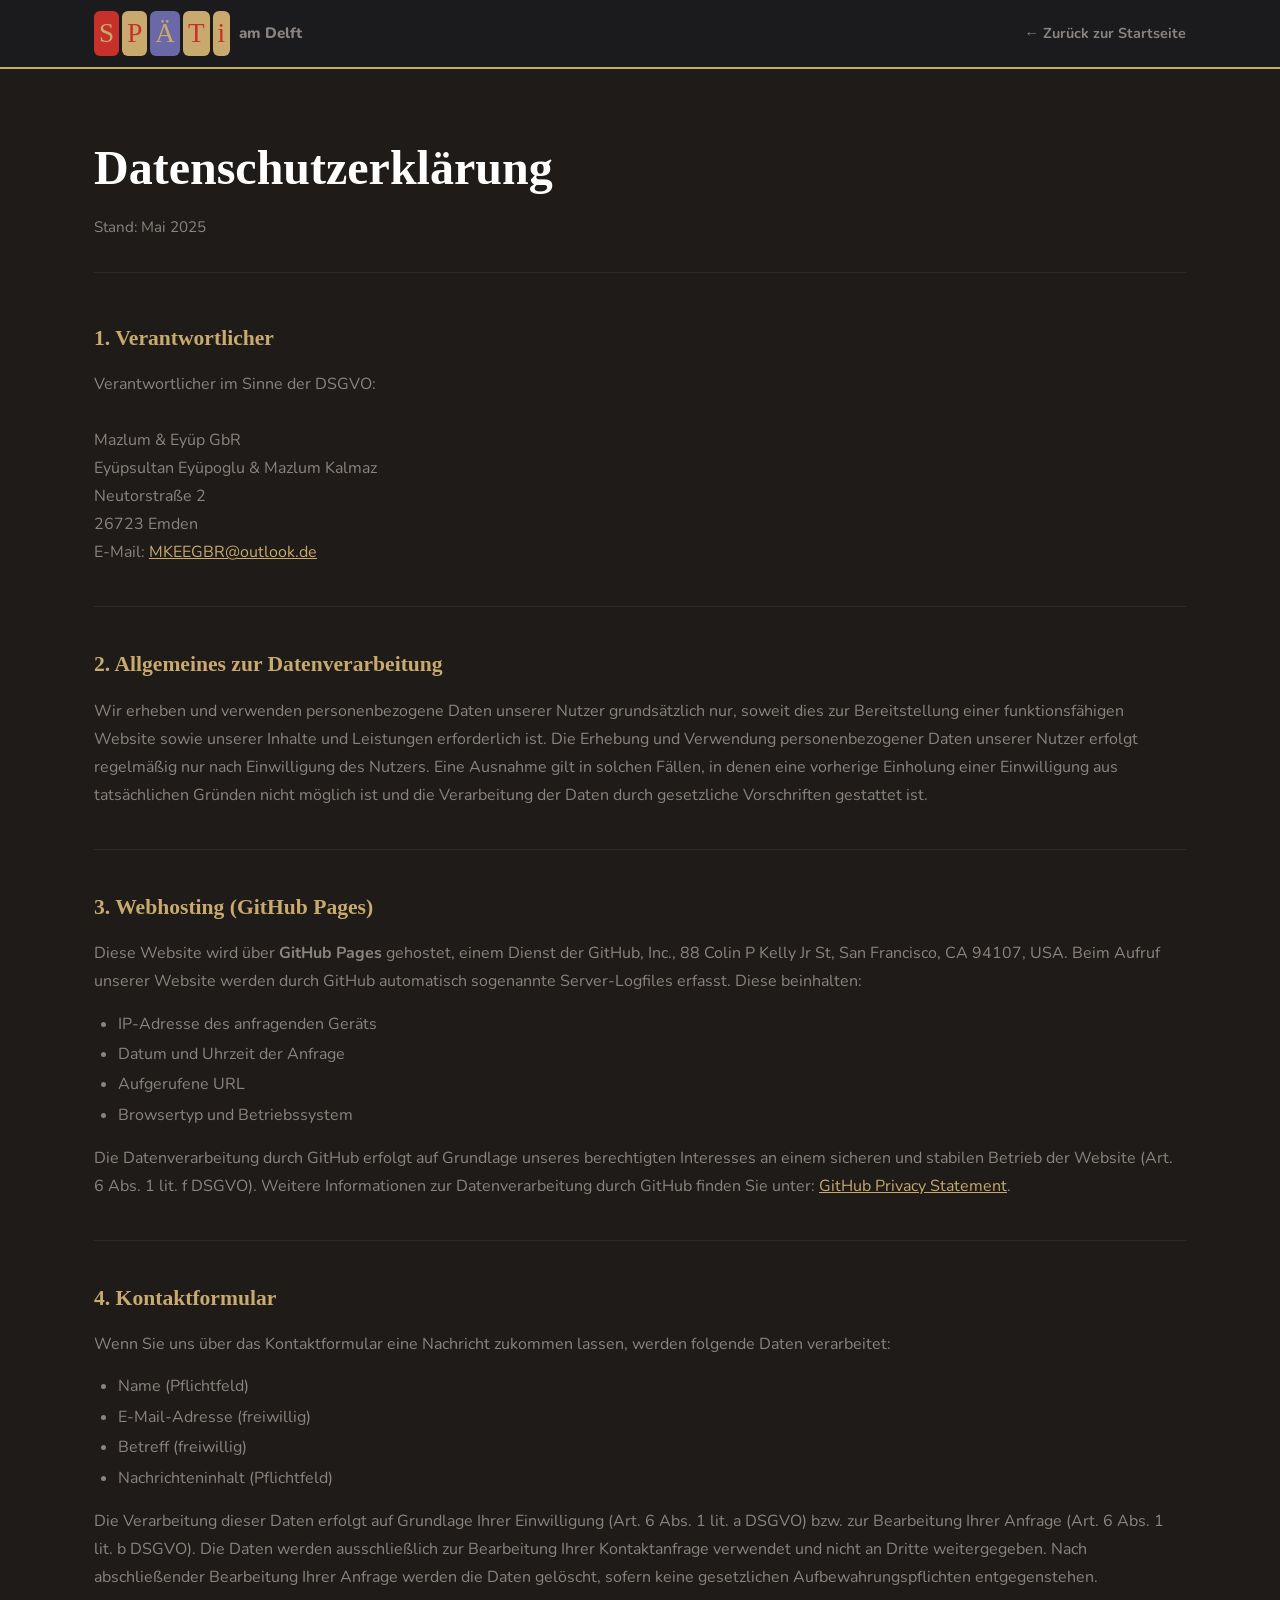
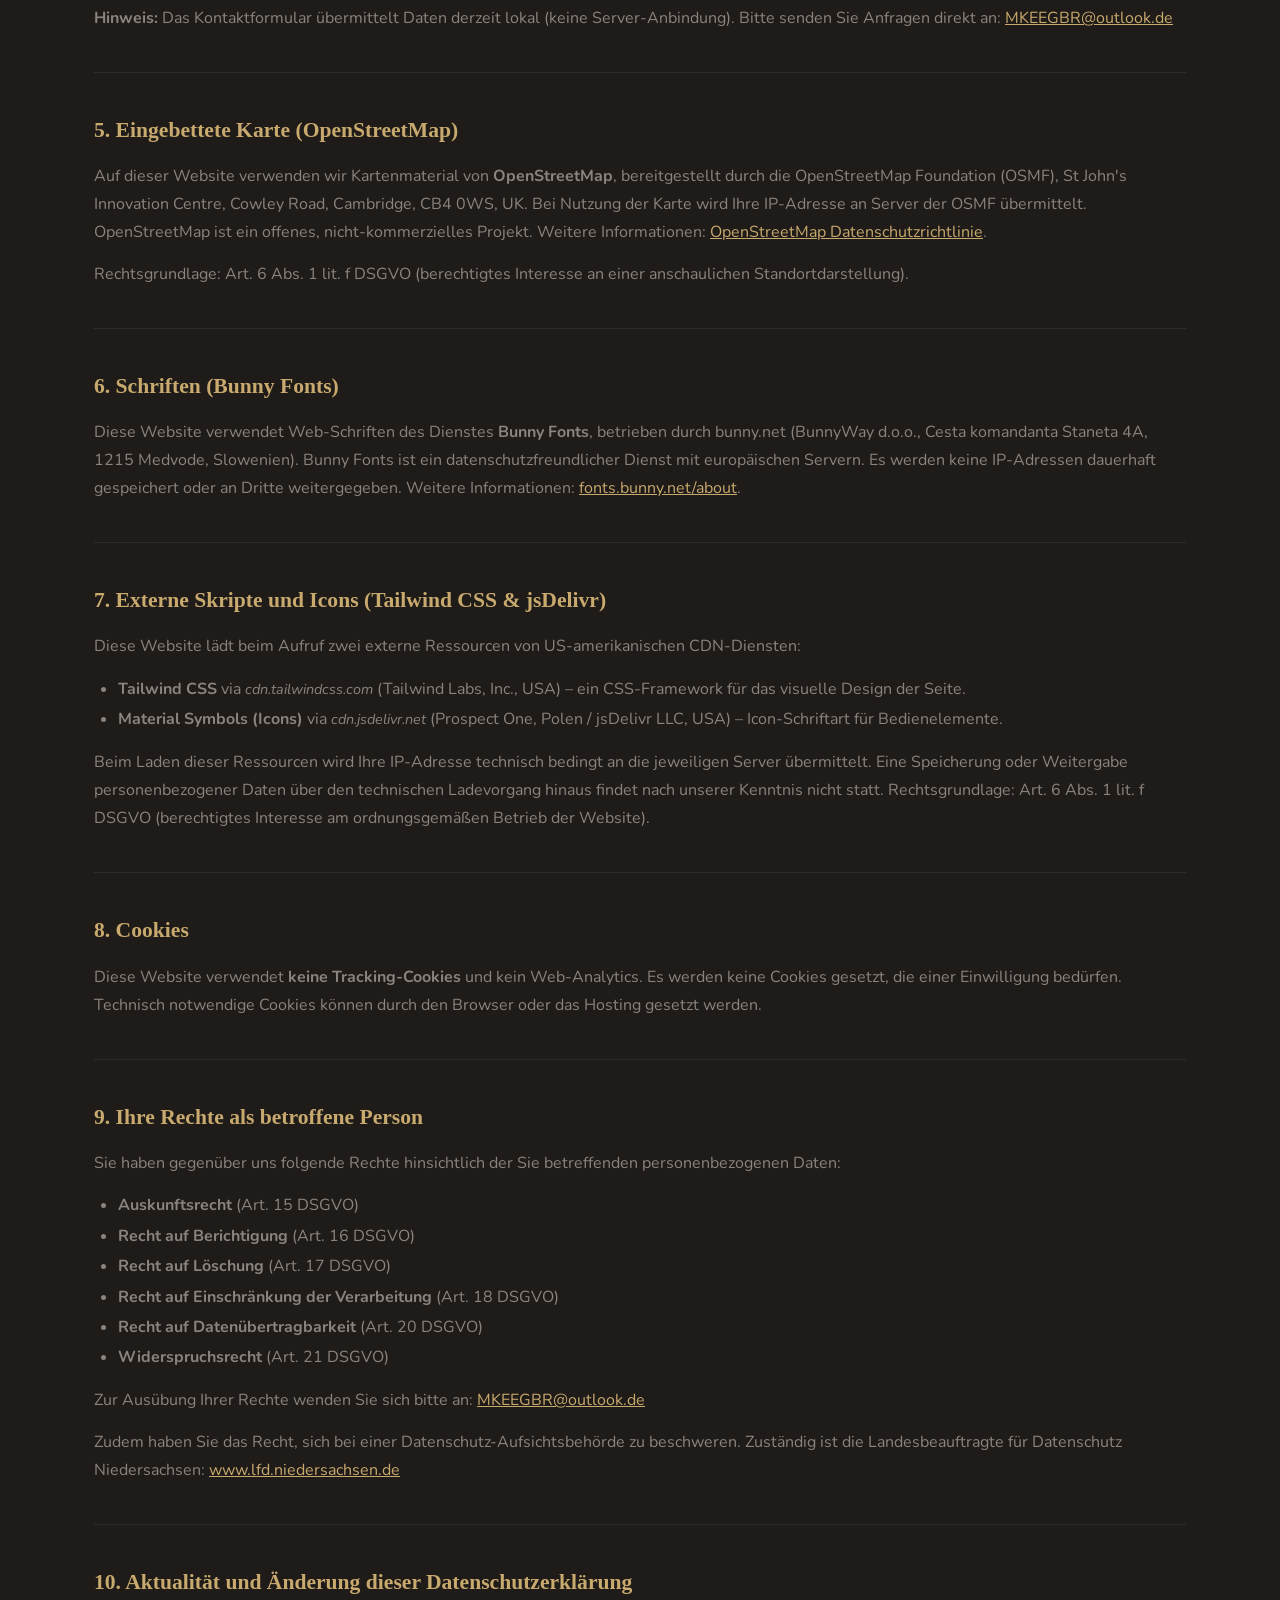
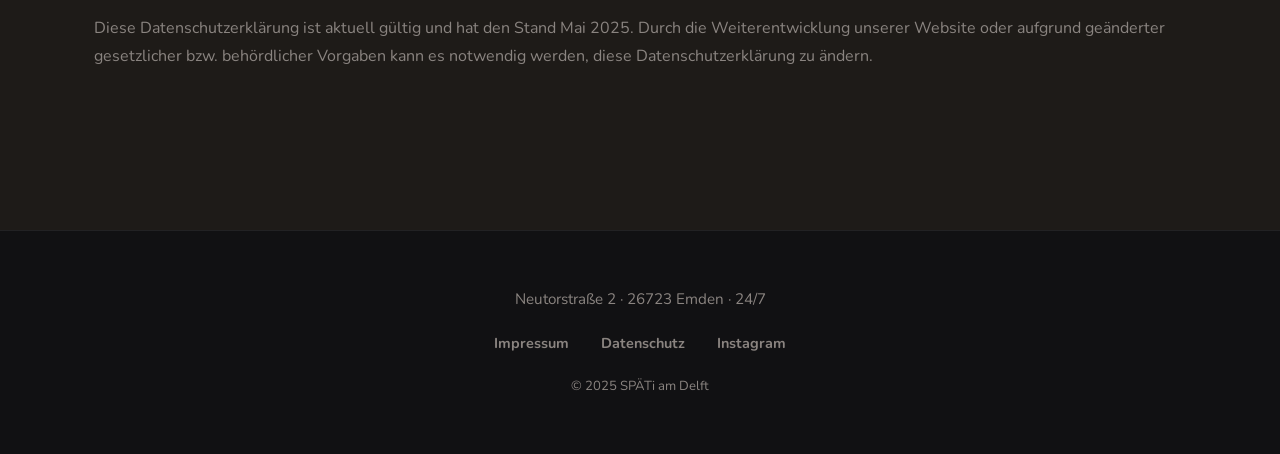
<file: datenschutz.html>
<!DOCTYPE html>
<html lang="de">
<head>
  <meta charset="UTF-8">
  <meta name="viewport" content="width=device-width, initial-scale=1.0">
  <title>Datenschutzerklärung – SPÄTi am Delft</title>
  <meta name="robots" content="noindex, follow">
  <link rel="preconnect" href="https://fonts.bunny.net">
  <link href="https://fonts.bunny.net/css?family=playfair-display:700,900|fredoka-one:400|nunito:400,600,700,800,900&display=swap" rel="stylesheet">
  <link rel="stylesheet" href="style.css">
  <link rel="stylesheet" href="legal.css">
</head>
<body>

  <nav id="navbar">
    <div class="nav-container">
      <a href="index.html" class="nav-logo">
        <span class="logo-s">S</span><span class="logo-p">P</span><span class="logo-ae">Ä</span><span class="logo-t">T</span><span class="logo-i">i</span>
        <span class="logo-delft">am Delft</span>
      </a>
      <a href="index.html" class="btn-back">← Zurück zur Startseite</a>
    </div>
  </nav>

  <main class="legal-page">
    <div class="container">
      <h1>Datenschutzerklärung</h1>
      <p class="legal-intro">Stand: Mai 2025</p>

      <section class="legal-section">
        <h2>1. Verantwortlicher</h2>
        <p>
          Verantwortlicher im Sinne der DSGVO:<br><br>
          Mazlum &amp; Eyüp GbR<br>
          Eyüpsultan Eyüpoglu &amp; Mazlum Kalmaz<br>
          Neutorstraße 2<br>
          26723 Emden<br>
          E-Mail: <a href="mailto:MKEEGBR@outlook.de">MKEEGBR@outlook.de</a>
        </p>
      </section>

      <section class="legal-section">
        <h2>2. Allgemeines zur Datenverarbeitung</h2>
        <p>
          Wir erheben und verwenden personenbezogene Daten unserer Nutzer grundsätzlich nur, soweit dies
          zur Bereitstellung einer funktionsfähigen Website sowie unserer Inhalte und Leistungen erforderlich ist.
          Die Erhebung und Verwendung personenbezogener Daten unserer Nutzer erfolgt regelmäßig nur nach
          Einwilligung des Nutzers. Eine Ausnahme gilt in solchen Fällen, in denen eine vorherige Einholung
          einer Einwilligung aus tatsächlichen Gründen nicht möglich ist und die Verarbeitung der Daten durch
          gesetzliche Vorschriften gestattet ist.
        </p>
      </section>

      <section class="legal-section">
        <h2>3. Webhosting (GitHub Pages)</h2>
        <p>
          Diese Website wird über <strong>GitHub Pages</strong> gehostet, einem Dienst der GitHub, Inc., 88 Colin P Kelly Jr St,
          San Francisco, CA 94107, USA. Beim Aufruf unserer Website werden durch GitHub automatisch
          sogenannte Server-Logfiles erfasst. Diese beinhalten:
        </p>
        <ul>
          <li>IP-Adresse des anfragenden Geräts</li>
          <li>Datum und Uhrzeit der Anfrage</li>
          <li>Aufgerufene URL</li>
          <li>Browsertyp und Betriebssystem</li>
        </ul>
        <p>
          Die Datenverarbeitung durch GitHub erfolgt auf Grundlage unseres berechtigten Interesses an einem
          sicheren und stabilen Betrieb der Website (Art. 6 Abs. 1 lit. f DSGVO). Weitere Informationen zur
          Datenverarbeitung durch GitHub finden Sie unter:
          <a href="https://docs.github.com/en/site-policy/privacy-policies/github-general-privacy-statement" target="_blank" rel="noopener noreferrer">GitHub Privacy Statement</a>.
        </p>
      </section>

      <section class="legal-section">
        <h2>4. Kontaktformular</h2>
        <p>
          Wenn Sie uns über das Kontaktformular eine Nachricht zukommen lassen, werden folgende Daten
          verarbeitet:
        </p>
        <ul>
          <li>Name (Pflichtfeld)</li>
          <li>E-Mail-Adresse (freiwillig)</li>
          <li>Betreff (freiwillig)</li>
          <li>Nachrichteninhalt (Pflichtfeld)</li>
        </ul>
        <p>
          Die Verarbeitung dieser Daten erfolgt auf Grundlage Ihrer Einwilligung (Art. 6 Abs. 1 lit. a DSGVO)
          bzw. zur Bearbeitung Ihrer Anfrage (Art. 6 Abs. 1 lit. b DSGVO). Die Daten werden ausschließlich
          zur Bearbeitung Ihrer Kontaktanfrage verwendet und nicht an Dritte weitergegeben. Nach abschließender
          Bearbeitung Ihrer Anfrage werden die Daten gelöscht, sofern keine gesetzlichen
          Aufbewahrungspflichten entgegenstehen.
        </p>
        <p>
          <strong>Hinweis:</strong> Das Kontaktformular übermittelt Daten derzeit lokal (keine Server-Anbindung).
          Bitte senden Sie Anfragen direkt an:
          <a href="mailto:MKEEGBR@outlook.de">MKEEGBR@outlook.de</a>
        </p>
      </section>

      <section class="legal-section">
        <h2>5. Eingebettete Karte (OpenStreetMap)</h2>
        <p>
          Auf dieser Website verwenden wir Kartenmaterial von <strong>OpenStreetMap</strong>, bereitgestellt durch die
          OpenStreetMap Foundation (OSMF), St John's Innovation Centre, Cowley Road, Cambridge, CB4 0WS, UK.
          Bei Nutzung der Karte wird Ihre IP-Adresse an Server der OSMF übermittelt. OpenStreetMap ist ein
          offenes, nicht-kommerzielles Projekt. Weitere Informationen:
          <a href="https://wiki.osmfoundation.org/wiki/Privacy_Policy" target="_blank" rel="noopener noreferrer">OpenStreetMap Datenschutzrichtlinie</a>.
        </p>
        <p>
          Rechtsgrundlage: Art. 6 Abs. 1 lit. f DSGVO (berechtigtes Interesse an einer anschaulichen
          Standortdarstellung).
        </p>
      </section>

      <section class="legal-section">
        <h2>6. Schriften (Bunny Fonts)</h2>
        <p>
          Diese Website verwendet Web-Schriften des Dienstes <strong>Bunny Fonts</strong>, betrieben durch
          bunny.net (BunnyWay d.o.o., Cesta komandanta Staneta 4A, 1215 Medvode, Slowenien).
          Bunny Fonts ist ein datenschutzfreundlicher Dienst mit europäischen Servern. Es werden
          keine IP-Adressen dauerhaft gespeichert oder an Dritte weitergegeben.
          Weitere Informationen: <a href="https://fonts.bunny.net/about" target="_blank" rel="noopener noreferrer">fonts.bunny.net/about</a>.
        </p>
      </section>

      <section class="legal-section">
        <h2>7. Externe Skripte und Icons (Tailwind CSS &amp; jsDelivr)</h2>
        <p>
          Diese Website lädt beim Aufruf zwei externe Ressourcen von US-amerikanischen CDN-Diensten:
        </p>
        <ul>
          <li>
            <strong>Tailwind CSS</strong> via <em>cdn.tailwindcss.com</em> (Tailwind Labs, Inc., USA) –
            ein CSS-Framework für das visuelle Design der Seite.
          </li>
          <li>
            <strong>Material Symbols (Icons)</strong> via <em>cdn.jsdelivr.net</em> (Prospect One, Polen /
            jsDelivr LLC, USA) – Icon-Schriftart für Bedienelemente.
          </li>
        </ul>
        <p>
          Beim Laden dieser Ressourcen wird Ihre IP-Adresse technisch bedingt an die jeweiligen Server
          übermittelt. Eine Speicherung oder Weitergabe personenbezogener Daten über den technischen
          Ladevorgang hinaus findet nach unserer Kenntnis nicht statt. Rechtsgrundlage: Art. 6 Abs. 1
          lit. f DSGVO (berechtigtes Interesse am ordnungsgemäßen Betrieb der Website).
        </p>
      </section>

      <section class="legal-section">
        <h2>8. Cookies</h2>
        <p>
          Diese Website verwendet <strong>keine Tracking-Cookies</strong> und kein Web-Analytics. Es werden
          keine Cookies gesetzt, die einer Einwilligung bedürfen. Technisch notwendige Cookies können
          durch den Browser oder das Hosting gesetzt werden.
        </p>
      </section>

      <section class="legal-section">
        <h2>9. Ihre Rechte als betroffene Person</h2>
        <p>Sie haben gegenüber uns folgende Rechte hinsichtlich der Sie betreffenden personenbezogenen Daten:</p>
        <ul>
          <li><strong>Auskunftsrecht</strong> (Art. 15 DSGVO)</li>
          <li><strong>Recht auf Berichtigung</strong> (Art. 16 DSGVO)</li>
          <li><strong>Recht auf Löschung</strong> (Art. 17 DSGVO)</li>
          <li><strong>Recht auf Einschränkung der Verarbeitung</strong> (Art. 18 DSGVO)</li>
          <li><strong>Recht auf Datenübertragbarkeit</strong> (Art. 20 DSGVO)</li>
          <li><strong>Widerspruchsrecht</strong> (Art. 21 DSGVO)</li>
        </ul>
        <p>
          Zur Ausübung Ihrer Rechte wenden Sie sich bitte an:
          <a href="mailto:MKEEGBR@outlook.de">MKEEGBR@outlook.de</a>
        </p>
        <p>
          Zudem haben Sie das Recht, sich bei einer Datenschutz-Aufsichtsbehörde zu beschweren.
          Zuständig ist die Landesbeauftragte für Datenschutz Niedersachsen:
          <a href="https://www.lfd.niedersachsen.de" target="_blank" rel="noopener noreferrer">www.lfd.niedersachsen.de</a>
        </p>
      </section>

      <section class="legal-section">
        <h2>10. Aktualität und Änderung dieser Datenschutzerklärung</h2>
        <p>
          Diese Datenschutzerklärung ist aktuell gültig und hat den Stand Mai 2025. Durch die
          Weiterentwicklung unserer Website oder aufgrund geänderter gesetzlicher bzw. behördlicher
          Vorgaben kann es notwendig werden, diese Datenschutzerklärung zu ändern.
        </p>
      </section>
    </div>
  </main>

  <footer>
    <div class="container">
      <p class="footer-address">Neutorstraße 2 · 26723 Emden · 24/7</p>
      <nav class="footer-links">
        <a href="impressum.html">Impressum</a>
        <a href="datenschutz.html">Datenschutz</a>
        <a href="https://www.instagram.com/spaeti_amdelft/" target="_blank" rel="noopener">Instagram</a>
      </nav>
      <p class="footer-copy">© 2025 SPÄTi am Delft</p>
    </div>
  </footer>

</body>
</html>
</file>
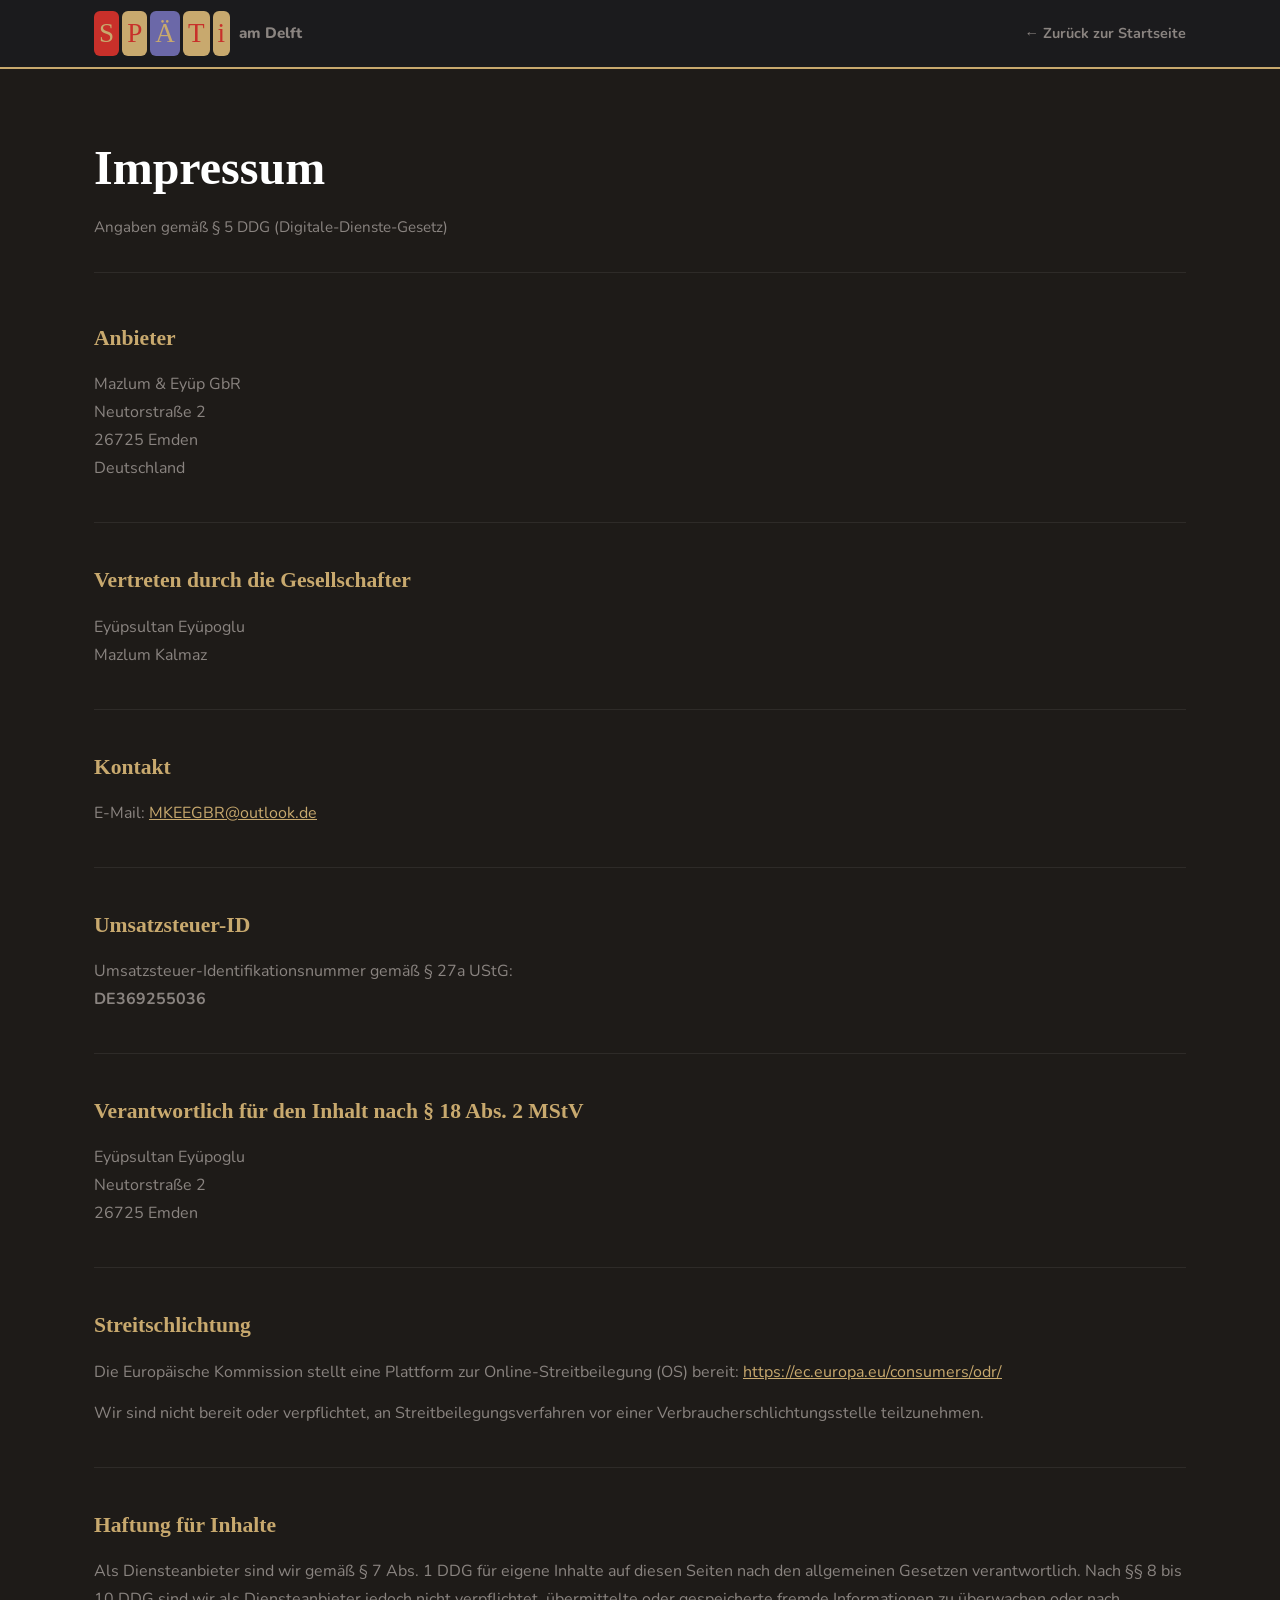
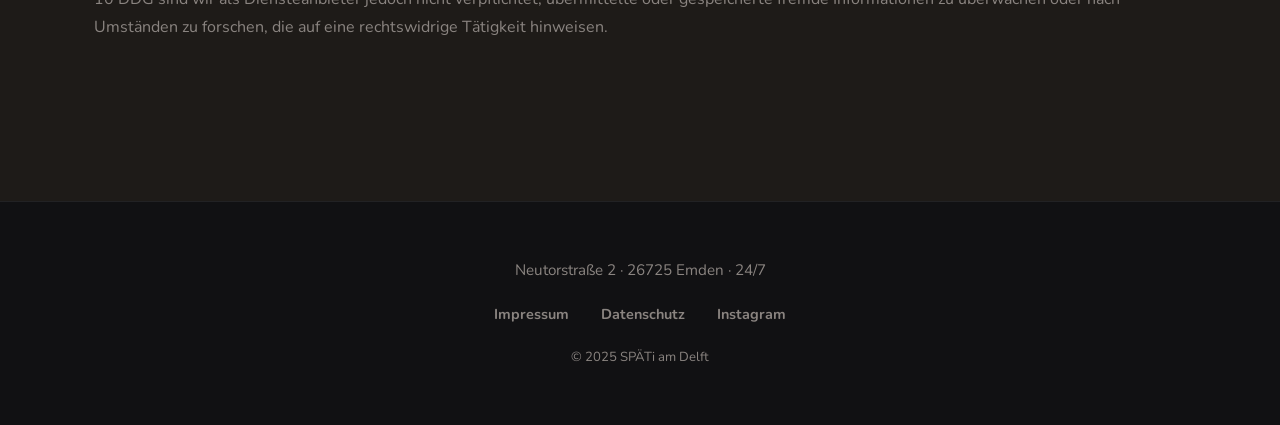
<file: impressum.html>
<!DOCTYPE html>
<html lang="de">
<head>
  <meta charset="UTF-8">
  <meta name="viewport" content="width=device-width, initial-scale=1.0">
  <title>Impressum – SPÄTi am Delft</title>
  <meta name="robots" content="noindex, follow">
  <link rel="preconnect" href="https://fonts.bunny.net">
  <link href="https://fonts.bunny.net/css?family=playfair-display:700,900|fredoka-one:400|nunito:400,600,700,800,900&display=swap" rel="stylesheet">
  <link rel="stylesheet" href="style.css">
  <link rel="stylesheet" href="legal.css">
</head>
<body>

  <nav id="navbar">
    <div class="nav-container">
      <a href="index.html" class="nav-logo">
        <span class="logo-s">S</span><span class="logo-p">P</span><span class="logo-ae">Ä</span><span class="logo-t">T</span><span class="logo-i">i</span>
        <span class="logo-delft">am Delft</span>
      </a>
      <a href="index.html" class="btn-back">← Zurück zur Startseite</a>
    </div>
  </nav>

  <main class="legal-page">
    <div class="container">
      <h1>Impressum</h1>
      <p class="legal-intro">Angaben gemäß § 5 DDG (Digitale-Dienste-Gesetz)</p>

      <section class="legal-section">
        <h2>Anbieter</h2>
        <p>
          Mazlum &amp; Eyüp GbR<br>
          Neutorstraße 2<br>
          26725 Emden<br>
          Deutschland
        </p>
      </section>

      <section class="legal-section">
        <h2>Vertreten durch die Gesellschafter</h2>
        <p>
          Eyüpsultan Eyüpoglu<br>
          Mazlum Kalmaz
        </p>
      </section>

      <section class="legal-section">
        <h2>Kontakt</h2>
        <p>
          E-Mail: <a href="mailto:MKEEGBR@outlook.de">MKEEGBR@outlook.de</a>
        </p>
      </section>

      <section class="legal-section">
        <h2>Umsatzsteuer-ID</h2>
        <p>
          Umsatzsteuer-Identifikationsnummer gemäß § 27a UStG:<br>
          <strong>DE369255036</strong>
        </p>
      </section>

      <section class="legal-section">
        <h2>Verantwortlich für den Inhalt nach § 18 Abs. 2 MStV</h2>
        <p>
          Eyüpsultan Eyüpoglu<br>
          Neutorstraße 2<br>
          26725 Emden
        </p>
      </section>

      <section class="legal-section">
        <h2>Streitschlichtung</h2>
        <p>
          Die Europäische Kommission stellt eine Plattform zur Online-Streitbeilegung (OS) bereit:
          <a href="https://ec.europa.eu/consumers/odr/" target="_blank" rel="noopener noreferrer">https://ec.europa.eu/consumers/odr/</a>
        </p>
        <p>
          Wir sind nicht bereit oder verpflichtet, an Streitbeilegungsverfahren vor einer
          Verbraucherschlichtungsstelle teilzunehmen.
        </p>
      </section>

      <section class="legal-section">
        <h2>Haftung für Inhalte</h2>
        <p>
          Als Diensteanbieter sind wir gemäß § 7 Abs. 1 DDG für eigene Inhalte auf diesen Seiten nach den
          allgemeinen Gesetzen verantwortlich. Nach §§ 8 bis 10 DDG sind wir als Diensteanbieter jedoch nicht
          verpflichtet, übermittelte oder gespeicherte fremde Informationen zu überwachen oder nach Umständen
          zu forschen, die auf eine rechtswidrige Tätigkeit hinweisen.
        </p>
      </section>
    </div>
  </main>

  <footer>
    <div class="container">
      <p class="footer-address">Neutorstraße 2 · 26725 Emden · 24/7</p>
      <nav class="footer-links">
        <a href="impressum.html">Impressum</a>
        <a href="datenschutz.html">Datenschutz</a>
        <a href="https://www.instagram.com/spaeti_amdelft/" target="_blank" rel="noopener">Instagram</a>
      </nav>
      <p class="footer-copy">© 2025 SPÄTi am Delft</p>
    </div>
  </footer>

</body>
</html>
</file>
<file: style.css>
/* === SPÄTi am Delft – Stylesheet === */

:root {
  --red:     #C8302A;
  --gold:    #C8A96E;
  --purple:  #7068A8;
  --white:   #FFFFFF;
  --bg:      #1E1B18;
  --bg-card: #272420;
  --bg-card-hover: #332E2A;
  --text:    #EDE8E2;
  --muted:   #8A8480;
  --border:  rgba(255,255,255,0.07);
}

*, *::before, *::after { box-sizing: border-box; margin: 0; padding: 0; }
html { scroll-behavior: smooth; font-size: 16px; }
body { font-family: 'Nunito', sans-serif; background: var(--bg); color: var(--text); line-height: 1.65; overflow-x: hidden; }
img { max-width: 100%; display: block; }
a { color: inherit; text-decoration: none; }

.container { max-width: 1140px; margin: 0 auto; padding: 0 1.5rem; }
.highlight-gold   { color: var(--gold); }
.highlight-red    { color: var(--red); }
.highlight-purple { color: var(--purple); }

.section-title {
  font-family: 'Playfair Display', Georgia, serif;
  font-weight: 900;
  font-size: clamp(2rem, 5vw, 2.8rem);
  text-align: center;
  margin-bottom: 0.5rem;
  color: var(--white);
  line-height: 1.2;
}

.section-subtitle {
  text-align: center;
  color: var(--muted);
  font-size: 1.1rem;
  margin-bottom: 3rem;
  font-weight: 600;
}

/* ── Logo Letters ── */
.logo-s  { color: #C8A96E; background: #C8302A; border-radius: 6px; padding: 0 5px; }
.logo-p  { color: #C8302A; background: #C8A96E; border-radius: 6px; padding: 0 5px; }
.logo-ae { color: #C8A96E; background: #6B68A8; border-radius: 6px; padding: 0 5px; }
.logo-t  { color: #C8302A; background: #C8A96E; border-radius: 6px; padding: 0 5px; }
.logo-i  { color: #C8302A; background: #C8A96E; border-radius: 6px; padding: 0 5px; }

/* ── Buttons ── */
.btn-primary {
  display: inline-block; background: var(--gold); color: var(--bg);
  padding: 0.8em 2em; border-radius: 50px; font-family: 'Nunito', sans-serif;
  font-weight: 900; font-size: 1rem; border: none; cursor: pointer;
  transition: background 0.2s, transform 0.2s, box-shadow 0.2s;
  text-transform: uppercase; letter-spacing: 0.04em;
}
.btn-primary:hover { background: #D9BC86; transform: translateY(-3px); box-shadow: 0 8px 24px rgba(200,169,110,0.4); }

.btn-secondary {
  display: inline-block; background: transparent; color: var(--text);
  padding: 0.8em 2em; border-radius: 50px; font-family: 'Nunito', sans-serif;
  font-weight: 800; font-size: 1rem; border: 2px solid var(--border); cursor: pointer;
  transition: border-color 0.2s, color 0.2s, transform 0.2s;
  text-transform: uppercase; letter-spacing: 0.04em;
}
.btn-secondary:hover { border-color: var(--gold); color: var(--gold); transform: translateY(-3px); }

.btn-small {
  display: inline-block; background: var(--purple); color: var(--white);
  padding: 0.5em 1.4em; border-radius: 50px; font-weight: 800; font-size: 0.85rem;
  margin-top: 0.75rem; transition: background 0.2s, transform 0.2s;
}
.btn-small:hover { background: #9b45c2; transform: translateY(-2px); }

/* ── Fade-in ── */
.fade-in { opacity: 0; transform: translateY(28px); transition: opacity 0.55s ease, transform 0.55s ease; }
.fade-in.visible { opacity: 1; transform: translateY(0); }

/* ── NAVBAR ── */
#navbar {
  position: fixed; top: 0; left: 0; right: 0; z-index: 1000;
  background: rgba(28,28,30,0.94); backdrop-filter: blur(14px);
  -webkit-backdrop-filter: blur(14px); border-bottom: 2px solid var(--gold);
  padding: 0.7rem 0; transition: box-shadow 0.3s;
}
#navbar.scrolled { box-shadow: 0 4px 24px rgba(0,0,0,0.5); }

.nav-container {
  max-width: 1140px; margin: 0 auto; padding: 0 1.5rem;
  display: flex; align-items: center; justify-content: space-between; gap: 1rem;
}

.nav-logo {
  font-family: 'Fredoka One', cursive; font-size: 1.7rem;
  display: flex; align-items: center; gap: 3px; flex-shrink: 0;
}

.logo-delft {
  color: var(--muted); font-family: 'Nunito', sans-serif;
  font-weight: 800; font-size: 0.95rem; margin-left: 6px;
}

.nav-links { list-style: none; display: flex; gap: 2rem; align-items: center; }

.nav-links a {
  color: var(--text); font-weight: 700; font-size: 0.85rem;
  text-transform: uppercase; letter-spacing: 0.06em; transition: color 0.2s;
}
.nav-links a:hover { color: var(--gold); }

.nav-cta {
  background: var(--gold); color: var(--bg) !important;
  padding: 0.4em 1.2em; border-radius: 50px;
  transition: background 0.2s, transform 0.2s !important;
}
.nav-cta:hover { background: #D9BC86 !important; transform: translateY(-2px); }

.nav-toggle {
  display: none; flex-direction: column; gap: 5px;
  background: none; border: none; cursor: pointer; padding: 6px; z-index: 1001;
}
.nav-toggle span { display: block; width: 26px; height: 3px; background: var(--text); border-radius: 3px; transition: all 0.3s; }
.nav-toggle.open span:nth-child(1) { transform: rotate(45deg) translate(5px,6px); }
.nav-toggle.open span:nth-child(2) { opacity: 0; }
.nav-toggle.open span:nth-child(3) { transform: rotate(-45deg) translate(5px,-6px); }

/* ── HERO ── */
#hero {
  min-height: 100svh; display: flex; flex-direction: column;
  align-items: center; justify-content: center; text-align: center;
  padding: 7rem 1.5rem 5rem; position: relative; overflow: hidden;
  background: radial-gradient(ellipse at 50% 0%, #251D10 0%, var(--bg) 65%);
}

.hero-bg-glow {
  position: absolute; width: 700px; height: 700px; border-radius: 50%;
  background: radial-gradient(circle, rgba(200,169,110,0.08) 0%, transparent 70%);
  top: 50%; left: 50%; transform: translate(-50%,-50%); pointer-events: none;
}

.hero-content { position: relative; z-index: 1; display: flex; flex-direction: column; align-items: center; gap: 1.4rem; }

.hero-logo-img {
  width: min(540px, 90vw); height: auto; border-radius: 18px;
  box-shadow: 0 16px 48px rgba(0,0,0,0.55); margin-bottom: 0.5rem; transition: transform 0.3s ease;
}

.block {
  font-family: 'Fredoka One', cursive; font-size: clamp(2.8rem,9vw,5.5rem);
  width: clamp(62px,13vw,100px); height: clamp(62px,13vw,100px);
  display: flex; align-items: center; justify-content: center;
  border-radius: 14px; box-shadow: 0 10px 28px rgba(0,0,0,0.45);
  transition: transform 0.3s cubic-bezier(0.34,1.56,0.64,1); cursor: default; user-select: none;
}
.block:nth-child(1) { transform: rotate(-4deg); }
.block:nth-child(2) { transform: rotate(2deg); }
.block:nth-child(3) { transform: rotate(-5deg); }
.block:nth-child(4) { transform: rotate(3deg); }
.block:nth-child(5) { transform: rotate(-2deg); }
.block:hover { transform: rotate(0deg) scale(1.15) !important; }
.block-red    { background: var(--red);    color: var(--gold); }
.block-gold   { background: var(--gold);   color: var(--purple); }
.block-purple { background: var(--purple); color: var(--gold); }

.badge-247 {
  display: inline-flex; align-items: center; gap: 0.5em;
  font-family: 'Nunito', sans-serif; font-weight: 800; font-size: 0.95rem;
  text-transform: uppercase; letter-spacing: 0.1em; color: var(--gold);
  border: 1.5px solid rgba(200,169,110,0.35); background: rgba(200,169,110,0.08);
  padding: 0.45em 1.1em; border-radius: 50px;
}

.badge-dot {
  width: 8px; height: 8px; border-radius: 50%; background: var(--gold);
  flex-shrink: 0; animation: pulse-dot 2s ease-in-out infinite;
}
@keyframes pulse-dot {
  0%, 100% { opacity: 1; transform: scale(1); }
  50%       { opacity: 0.5; transform: scale(0.7); }
}

.hero-tagline { font-size: clamp(1rem,2.5vw,1.3rem); color: var(--muted); font-weight: 700; }

.hero-tags { display: flex; flex-wrap: wrap; gap: 0.6rem; justify-content: center; max-width: 600px; }
.hero-tags span {
  background: rgba(255,255,255,0.06); border: 1px solid var(--border); color: var(--text);
  padding: 0.4em 1em; border-radius: 50px; font-size: 0.9rem; font-weight: 700;
  transition: border-color 0.2s, background 0.2s;
}
.hero-tags span:hover { border-color: var(--gold); background: rgba(245,168,0,0.08); }

.hero-actions { display: flex; gap: 1rem; flex-wrap: wrap; justify-content: center; margin-top: 0.5rem; }

.hero-scroll { position: absolute; bottom: 2rem; font-size: 1.6rem; color: var(--gold); animation: bounce 2.2s ease-in-out infinite; }
@keyframes bounce { 0%, 100% { transform: translateY(0); } 50% { transform: translateY(10px); } }

/* ── ABOUT ── */
#about { background: var(--bg-card); padding: 5rem 0; }
.about-grid { display: grid; grid-template-columns: repeat(auto-fit,minmax(270px,1fr)); gap: 1.75rem; }
.about-card {
  background: var(--bg); border-radius: 18px; padding: 2rem 1.75rem;
  border-top: 4px solid var(--card-color); transition: transform 0.3s ease, box-shadow 0.3s ease;
}
.about-card:hover { transform: translateY(-7px); box-shadow: 0 16px 40px rgba(0,0,0,0.3); }
.about-icon { font-size: 2.5rem; margin-bottom: 0.9rem; }
.about-card h3 { font-family: 'Fredoka One', cursive; font-size: 1.45rem; color: var(--card-color); margin-bottom: 0.5rem; }
.about-card p { color: var(--muted); font-size: 0.95rem; }

/* ── SORTIMENT ── */
#sortiment { padding: 6rem 0; }
.products-grid { display: grid; grid-template-columns: repeat(auto-fill,minmax(220px,1fr)); gap: 1.5rem; }
.product-card {
  background: var(--bg-card); border-radius: 18px; padding: 2rem 1.5rem;
  text-align: center; border: 1px solid var(--border);
  transition: transform 0.3s, border-color 0.3s, background 0.3s;
  display: flex; flex-direction: column; align-items: center; gap: 0.5rem;
}
.product-card:hover { transform: translateY(-5px); border-color: var(--gold); background: var(--bg-card-hover); }
.product-emoji { font-size: 3rem; }
.product-card h3 { font-family: 'Fredoka One', cursive; font-size: 1.35rem; color: var(--white); }
.product-card p { color: var(--muted); font-size: 0.9rem; line-height: 1.5; }
.product-card-cta { background: linear-gradient(135deg,#4a1275,var(--purple)); border-color: var(--purple) !important; }
.product-card-cta h3 { color: var(--white); }
.product-card-cta p  { color: rgba(255,255,255,0.75); }

/* ── ANLEITUNG ── */
#anleitung { padding: 6rem 0; background: var(--bg-card); }

.steps-grid { display: grid; grid-template-columns: repeat(auto-fit,minmax(230px,1fr)); gap: 1.5rem; margin-bottom: 2.5rem; }

.step-card {
  background: var(--bg); border-radius: 18px; padding: 2rem 1.5rem 1.75rem;
  border: 1px solid var(--border); position: relative; transition: transform 0.3s, border-color 0.3s;
}
.step-card:hover { transform: translateY(-5px); border-color: var(--gold); }

.step-num {
  position: absolute; top: -14px; left: 1.5rem;
  width: 28px; height: 28px; background: var(--gold); color: var(--bg);
  border-radius: 50%; font-family: 'Fredoka One', cursive; font-size: 1rem;
  display: flex; align-items: center; justify-content: center;
}

.step-icon { font-size: 2.4rem; margin-bottom: 0.7rem; }
.step-card h3 { font-family: 'Fredoka One', cursive; font-size: 1.3rem; color: var(--white); margin-bottom: 0.5rem; }
.step-card p { color: var(--muted); font-size: 0.92rem; line-height: 1.65; }
.step-card strong { color: var(--text); }

.guide-payment { background: var(--bg); border-radius: 18px; padding: 2rem; margin-bottom: 1.5rem; border: 1px solid var(--border); }
.guide-payment h3 { font-family: 'Fredoka One', cursive; font-size: 1.4rem; color: var(--gold); margin-bottom: 1.1rem; }
.payment-methods { display: flex; flex-wrap: wrap; gap: 0.6rem; margin-bottom: 1rem; }
.payment-method {
  background: rgba(200,169,110,0.09); border: 1px solid rgba(200,169,110,0.22);
  border-radius: 50px; padding: 0.4em 1.1em; font-size: 0.88rem; font-weight: 700; color: var(--text);
}
.guide-note { color: var(--muted); font-size: 0.87rem; line-height: 1.5; }
.guide-note strong { color: var(--red); }

.guide-age-box {
  display: flex; gap: 1.5rem; background: var(--bg); border-radius: 18px;
  padding: 2rem; margin-bottom: 2rem; border: 1px solid rgba(112,104,168,0.3); align-items: flex-start;
}
.guide-age-icon { font-size: 3rem; flex-shrink: 0; line-height: 1; }
.guide-age-content h3 { font-family: 'Fredoka One', cursive; font-size: 1.4rem; color: var(--purple); margin-bottom: 0.7rem; }
.guide-age-content p { color: var(--muted); font-size: 0.92rem; line-height: 1.65; margin-bottom: 0.75rem; }
.guide-age-content strong { color: var(--text); }
.guide-age-list { list-style: none; display: flex; flex-wrap: wrap; gap: 0.4rem 1.5rem; color: var(--text); font-size: 0.88rem; font-weight: 700; }

.guide-media-row { display: grid; grid-template-columns: repeat(3,1fr); gap: 1.25rem; }
.guide-media-placeholder {
  border-radius: 18px; overflow: hidden; border: 2px dashed rgba(255,255,255,0.1);
  background: rgba(255,255,255,0.02); aspect-ratio: 4/3; transition: border-color 0.2s;
}
.guide-media-placeholder:hover { border-color: rgba(200,169,110,0.35); }
.guide-media-inner { width: 100%; height: 100%; display: flex; flex-direction: column; align-items: center; justify-content: center; gap: 0.4rem; }
.guide-media-icon { font-size: 2.5rem; }
.guide-media-label { font-family: 'Fredoka One', cursive; font-size: 1.15rem; color: var(--white); }
.guide-media-sub { color: var(--muted); font-size: 0.82rem; }

/* ── FAQ ── */
#faq { padding: 6rem 0; }

.faq-list { max-width: 780px; margin: 0 auto; display: flex; flex-direction: column; gap: 0.75rem; }

.faq-item {
  background: var(--bg-card); border-radius: 14px;
  border: 1px solid var(--border); overflow: hidden; transition: border-color 0.2s;
}
.faq-item[open] { border-color: var(--gold); }

.faq-question {
  list-style: none; padding: 1.2rem 1.5rem; cursor: pointer;
  display: flex; align-items: center; justify-content: space-between; gap: 1rem;
  font-family: 'Fredoka One', cursive; font-size: 1.05rem; color: var(--white);
  user-select: none; transition: color 0.2s;
}
.faq-question::-webkit-details-marker { display: none; }
.faq-question::marker { display: none; }
.faq-question::after {
  content: '+';
  font-size: 1.5rem; color: var(--gold); flex-shrink: 0; line-height: 1;
  font-family: 'Nunito', sans-serif; font-weight: 300; transition: transform 0.25s ease;
}
.faq-item[open] .faq-question { color: var(--gold); }
.faq-item[open] .faq-question::after { transform: rotate(45deg); }

.faq-answer { padding: 0 1.5rem 1.25rem; border-top: 1px solid var(--border); }
.faq-answer p { color: var(--muted); font-size: 0.93rem; line-height: 1.75; margin-top: 1rem; }
.faq-answer p:first-child { margin-top: 0.85rem; }
.faq-answer strong { color: var(--text); }
.faq-answer a { color: var(--gold); text-decoration: underline; }
.faq-answer a:hover { color: #D9BC86; }

/* ── STANDORT ── */
#standort { background: var(--bg-card); padding: 6rem 0; }

.standort-grid { display: grid; grid-template-columns: 1fr 1.4fr; gap: 3.5rem; align-items: start; }

.standort-info { display: flex; flex-direction: column; gap: 2rem; }

.info-block { display: flex; gap: 1.2rem; align-items: flex-start; }
.info-icon { font-size: 1.9rem; flex-shrink: 0; margin-top: 2px; }
.info-block h3 { font-family: 'Fredoka One', cursive; font-size: 1.25rem; color: var(--gold); margin-bottom: 0.25rem; }
.info-block p { color: var(--muted); line-height: 1.55; }
.open-247 { font-family: 'Fredoka One', cursive; font-size: 2.4rem; color: var(--gold) !important; line-height: 1; }
.open-text { font-size: 0.9rem; margin-top: 0.3rem; }

.map-container { border-radius: 18px; overflow: hidden; box-shadow: 0 8px 32px rgba(0,0,0,0.4); }
.map-container iframe { display: block; width: 100%; }
.map-container small { display: block; text-align: right; padding: 0.4rem 0.6rem; background: #111; font-size: 0.75rem; }
.map-container small a { color: var(--muted); }
.map-container small a:hover { color: var(--gold); }

/* ── INSTAGRAM ── */
#instagram { padding: 6rem 0; text-align: center; }
.instagram-box {
  display: flex; align-items: center; justify-content: center; gap: 2rem;
  background: linear-gradient(135deg,rgba(240,148,51,0.12),rgba(188,24,136,0.12));
  border: 1px solid rgba(255,255,255,0.08); border-radius: 24px;
  padding: 2.5rem 3rem; max-width: 680px; margin: 0 auto 2.5rem; flex-wrap: wrap;
}
.ig-icon-wrap {
  width: 90px; height: 90px;
  background: linear-gradient(135deg,#f09433,#e6683c,#dc2743,#cc2366,#bc1888);
  border-radius: 22px; display: flex; align-items: center; justify-content: center; flex-shrink: 0;
}
.ig-text { text-align: left; }
.ig-handle { font-family: 'Fredoka One', cursive; font-size: 1.6rem; color: var(--white); }
.ig-desc { color: var(--muted); font-size: 0.95rem; margin-top: 0.25rem; }
.btn-instagram {
  display: inline-flex; align-items: center; gap: 0.6rem;
  background: linear-gradient(135deg,#f09433,#e6683c,#dc2743,#cc2366,#bc1888);
  color: white; padding: 0.85em 2em; border-radius: 50px; font-family: 'Nunito', sans-serif;
  font-weight: 900; font-size: 1rem; transition: transform 0.2s, box-shadow 0.2s;
  text-transform: uppercase; letter-spacing: 0.04em; flex-shrink: 0;
}
.btn-instagram:hover { transform: translateY(-3px); box-shadow: 0 8px 24px rgba(220,39,67,0.4); }

/* ── KONTAKT ── */
#kontakt { background: var(--bg-card); padding: 6rem 0; }
.contact-form { max-width: 640px; margin: 0 auto; display: flex; flex-direction: column; gap: 1.4rem; }
.form-row { display: grid; grid-template-columns: 1fr 1fr; gap: 1.2rem; }
.form-group { display: flex; flex-direction: column; gap: 0.45rem; }
.form-group label { font-weight: 800; font-size: 0.9rem; text-transform: uppercase; letter-spacing: 0.05em; color: var(--text); }
.optional { color: var(--muted); font-weight: 600; text-transform: none; }
.form-group input, .form-group textarea, .form-group select {
  background: var(--bg); border: 2px solid var(--border); border-radius: 12px;
  padding: 0.85em 1.1em; color: var(--text); font-family: 'Nunito', sans-serif;
  font-size: 1rem; font-weight: 600; transition: border-color 0.2s; resize: vertical;
  -webkit-appearance: none; appearance: none;
}
.form-group select {
  cursor: pointer;
  background-image: url("data:image/svg+xml,%3Csvg xmlns='http://www.w3.org/2000/svg' width='12' height='8' viewBox='0 0 12 8'%3E%3Cpath fill='%238A8A8E' d='M1 1l5 5 5-5'/%3E%3C/svg%3E");
  background-repeat: no-repeat; background-position: right 1rem center; padding-right: 2.5rem;
}
.form-group select option { background: var(--bg-card); }
.form-group input:focus, .form-group textarea:focus, .form-group select:focus { outline: none; border-color: var(--gold); }
.btn-submit { align-self: flex-start; }
.form-privacy { font-size: 0.82rem; color: var(--muted); line-height: 1.5; }
.form-privacy a { color: var(--gold); text-decoration: underline; }
.form-success, .form-error { display: none; text-align: center; font-weight: 700; font-size: 1rem; padding: 0.75em; border-radius: 10px; }
.form-success { color: #4ade80; background: rgba(74,222,128,0.1); }
.form-error   { color: #f87171; background: rgba(248,113,113,0.1); }

/* ── VERMIETUNG ── */
#vermietung { padding: 6rem 0; }
.rental-grid { display: grid; grid-template-columns: repeat(auto-fit,minmax(300px,1fr)); gap: 2rem; }
.rental-card {
  background: var(--bg-card); border-radius: 18px; padding: 2.5rem 2rem;
  border: 1px solid var(--border); display: flex; flex-direction: column;
  gap: 1rem; transition: transform 0.3s, border-color 0.3s;
}
.rental-card:hover { transform: translateY(-6px); border-color: var(--red); }
.rental-emoji { font-size: 3.5rem; }
.rental-header { display: flex; align-items: center; gap: 0.75rem; flex-wrap: wrap; }
.rental-badge {
  font-size: 0.78rem; font-weight: 800; text-transform: uppercase; letter-spacing: 0.06em;
  background: rgba(200,48,42,0.15); color: var(--red); border: 1px solid rgba(200,48,42,0.3);
  padding: 0.25em 0.75em; border-radius: 50px; white-space: nowrap;
}
.rental-badge-gold { background: rgba(200,169,110,0.15); color: var(--gold); border-color: rgba(200,169,110,0.3); }
.rental-card h3 { font-family: 'Fredoka One', cursive; font-size: 1.7rem; color: var(--white); }
.rental-desc { color: var(--muted); font-size: 0.95rem; line-height: 1.6; }
.rental-features { list-style: none; display: flex; flex-direction: column; gap: 0.4rem; color: var(--text); font-size: 0.9rem; font-weight: 700; flex: 1; }
.rental-card .btn-primary { align-self: flex-start; margin-top: 0.5rem; }

/* ── FOOTER ── */
footer { background: #111113; text-align: center; padding: 3.5rem 1.5rem; border-top: 1px solid var(--border); }
.footer-logo { font-family: 'Fredoka One', cursive; font-size: 2rem; display: inline-flex; align-items: center; gap: 3px; margin-bottom: 1rem; }
.footer-logo-text { color: var(--muted); font-family: 'Nunito', sans-serif; font-weight: 800; font-size: 1rem; margin-left: 6px; }
.footer-address { color: var(--muted); margin-bottom: 1.25rem; font-size: 0.95rem; }
.footer-links { display: flex; justify-content: center; gap: 2rem; margin-bottom: 1.25rem; flex-wrap: wrap; }
.footer-links a { color: var(--muted); font-size: 0.9rem; font-weight: 700; transition: color 0.2s; }
.footer-links a:hover { color: var(--gold); }
.footer-copy { color: var(--muted); font-size: 0.82rem; }

/* ── RESPONSIVE ── */
@media (max-width: 900px) {
  .standort-grid { grid-template-columns: 1fr; }
  .map-container { order: -1; }
}

@media (max-width: 768px) {
  .nav-toggle { display: flex; }
  .nav-links {
    position: fixed; top: 0; left: 0; right: 0; bottom: 0;
    background: rgba(18,18,20,0.98); flex-direction: column;
    align-items: center; justify-content: center;
    gap: 2rem; font-size: 1.1rem;
    transform: translateX(100%); transition: transform 0.35s ease;
  }
  .nav-links.open { transform: translateX(0); }
  .nav-links .nav-cta { padding: 0.7em 2.5em; font-size: 1.1rem; }
  .form-row { grid-template-columns: 1fr; }
  .instagram-box { flex-direction: column; text-align: center; }
  .ig-text { text-align: center; }
  #hero { padding: 6rem 1rem 4rem; }
  section { padding: 4.5rem 0; }
  .guide-media-row { grid-template-columns: 1fr; }
  .guide-age-box { flex-direction: column; gap: 1rem; }
}

@media (max-width: 480px) {
  .hero-actions { flex-direction: column; align-items: center; }
  .products-grid { grid-template-columns: 1fr 1fr; }
  .about-grid { grid-template-columns: 1fr; }
}
</file>
<file: legal.css>
/* === Legal pages (Impressum / Datenschutz) === */

.btn-back {
  color: var(--muted);
  font-weight: 700;
  font-size: 0.9rem;
  transition: color 0.2s;
  white-space: nowrap;
}

.btn-back:hover { color: var(--gold); }

.legal-page {
  padding: 8rem 0 5rem;
  min-height: 80vh;
}

.legal-page h1 {
  font-family: 'Playfair Display', Georgia, serif;
  font-weight: 900;
  font-size: clamp(2rem, 5vw, 3rem);
  color: var(--white);
  margin-bottom: 0.5rem;
}

.legal-intro {
  color: var(--muted);
  font-size: 0.95rem;
  margin-bottom: 3rem;
  padding-bottom: 2rem;
  border-bottom: 1px solid var(--border);
}

.legal-section {
  margin-bottom: 2.5rem;
  padding-bottom: 2.5rem;
  border-bottom: 1px solid var(--border);
}

.legal-section:last-child {
  border-bottom: none;
}

.legal-section h2 {
  font-family: 'Fredoka One', cursive;
  font-size: 1.35rem;
  color: var(--gold);
  margin-bottom: 0.85rem;
}

.legal-section p {
  color: var(--muted);
  line-height: 1.75;
  margin-bottom: 0.85rem;
}

.legal-section p:last-child { margin-bottom: 0; }

.legal-section ul {
  color: var(--muted);
  padding-left: 1.5rem;
  line-height: 1.9;
  margin-bottom: 0.85rem;
}

.legal-section a {
  color: var(--gold);
  text-decoration: underline;
  word-break: break-all;
}

.legal-section a:hover { color: #D9BC86; }

.legal-section em {
  color: var(--muted);
  font-style: italic;
  font-size: 0.9rem;
}
</file>
